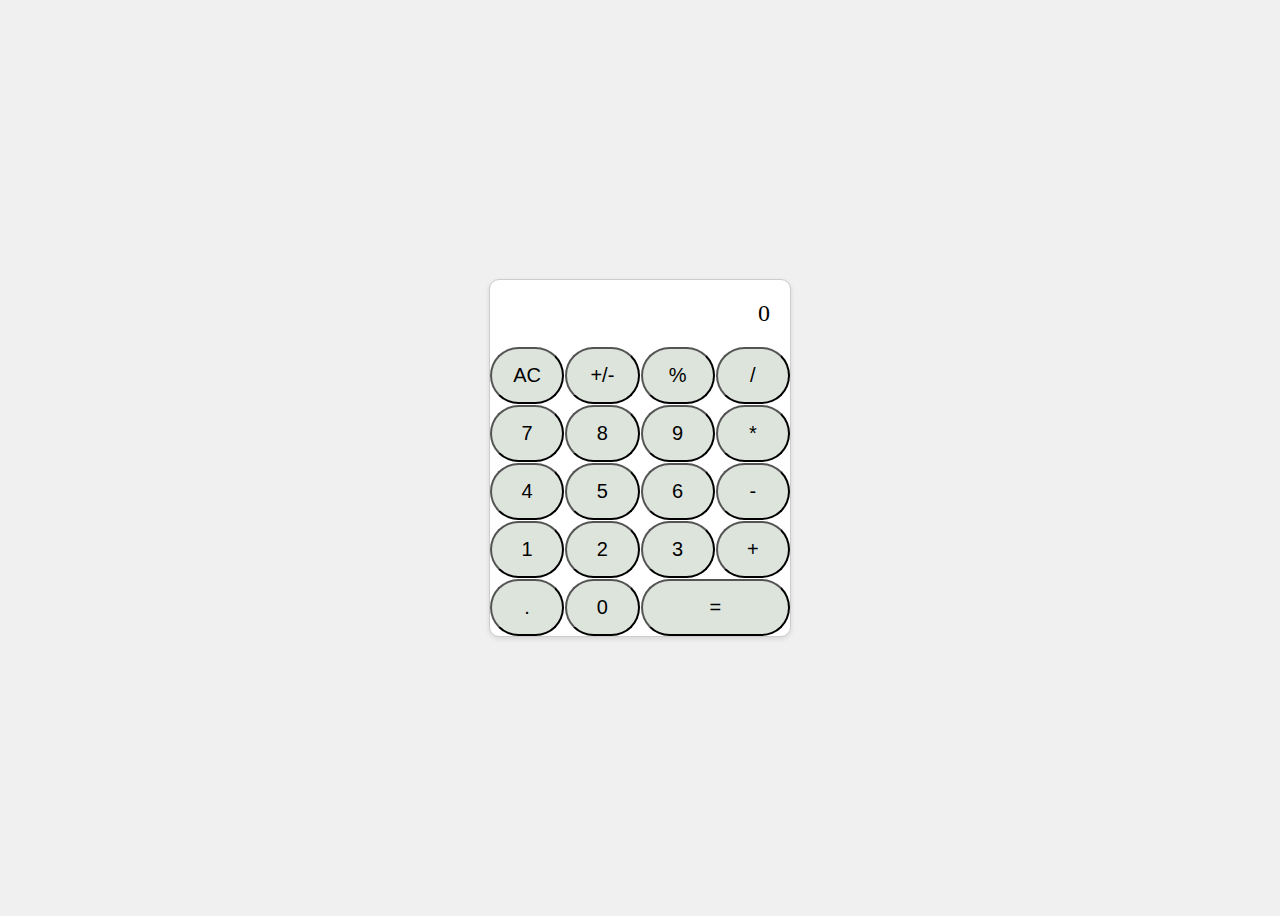
<file: Calculator/Calculator.html>
<!DOCTYPE html>
<html lang="en">
<head>
  <meta charset="UTF-8">
  <meta name="viewport" content="width=device-width, initial-scale=1.0">
  <title>iPhone Calculator</title>
  <link rel="stylesheet" href="Calculator.css">
</head>
<body>
  <div class="calculator">
    <div class="display" id="display">0</div>
    <div class="keys">
      <button type="button" onclick="clearDisplay()">AC</button>
      <button type="button" onclick="appendToDisplay('+/-')">+/-</button>
      <button type="button" onclick="appendToDisplay('%')">%</button>
      <button type="button" onclick="appendToDisplay('/')">/</button>
      <button type="button" onclick="appendToDisplay('7')">7</button>
      <button type="button" onclick="appendToDisplay('8')">8</button>
      <button type="button" onclick="appendToDisplay('9')">9</button>
      <button type="button" onclick="appendToDisplay('*')">*</button>
      <button type="button" onclick="appendToDisplay('4')">4</button>
      <button type="button" onclick="appendToDisplay('5')">5</button>
      <button type="button" onclick="appendToDisplay('6')">6</button>
      <button type="button" onclick="appendToDisplay('-')">-</button>
      <button type="button" onclick="appendToDisplay('1')">1</button>
      <button type="button" onclick="appendToDisplay('2')">2</button>
      <button type="button" onclick="appendToDisplay('3')">3</button>
      <button type="button" onclick="appendToDisplay('+')">+</button>
      <button type="button" onclick="appendToDisplay('.')">.</button>
      <button type="button" onclick="appendToDisplay('0')">0</button>
      <button type="button" class="equals" onclick="calculate()">=</button>
    </div>
  </div>
  <script src="Calculator.js"></script>
</body>
</html>
</file>
<file: Calculator/Calculator.css>
body {
    display: flex;
    justify-content: center;
    align-items: center;
    height: 100vh;
    background-color: #f0f0f0;
  }
  
  .calculator {
    width: 300px;
    border: 1px solid #ccc;
    border-radius: 10px;
    background-color: #fff;
    box-shadow: 0 2px 5px rgba(0, 0, 0, 0.1);
  }
  
  .display {
    padding: 20px;
    font-size: 24px;
    text-align: right;
  }
  
  .keys {
    display: grid;
    grid-template-columns: repeat(4, 1fr);
    gap: 1px;
  }
  
  button {
    border-radius: 70px;
    outline: none;
    font-size: 20px;
    padding: 15px 0;
    background-color: #dde4dc;
    cursor: pointer;
  }
  
  button:hover {
    background-color: #e0e0e0
  }
  
  .equals {
    grid-column: span 2;
  }
</file>
